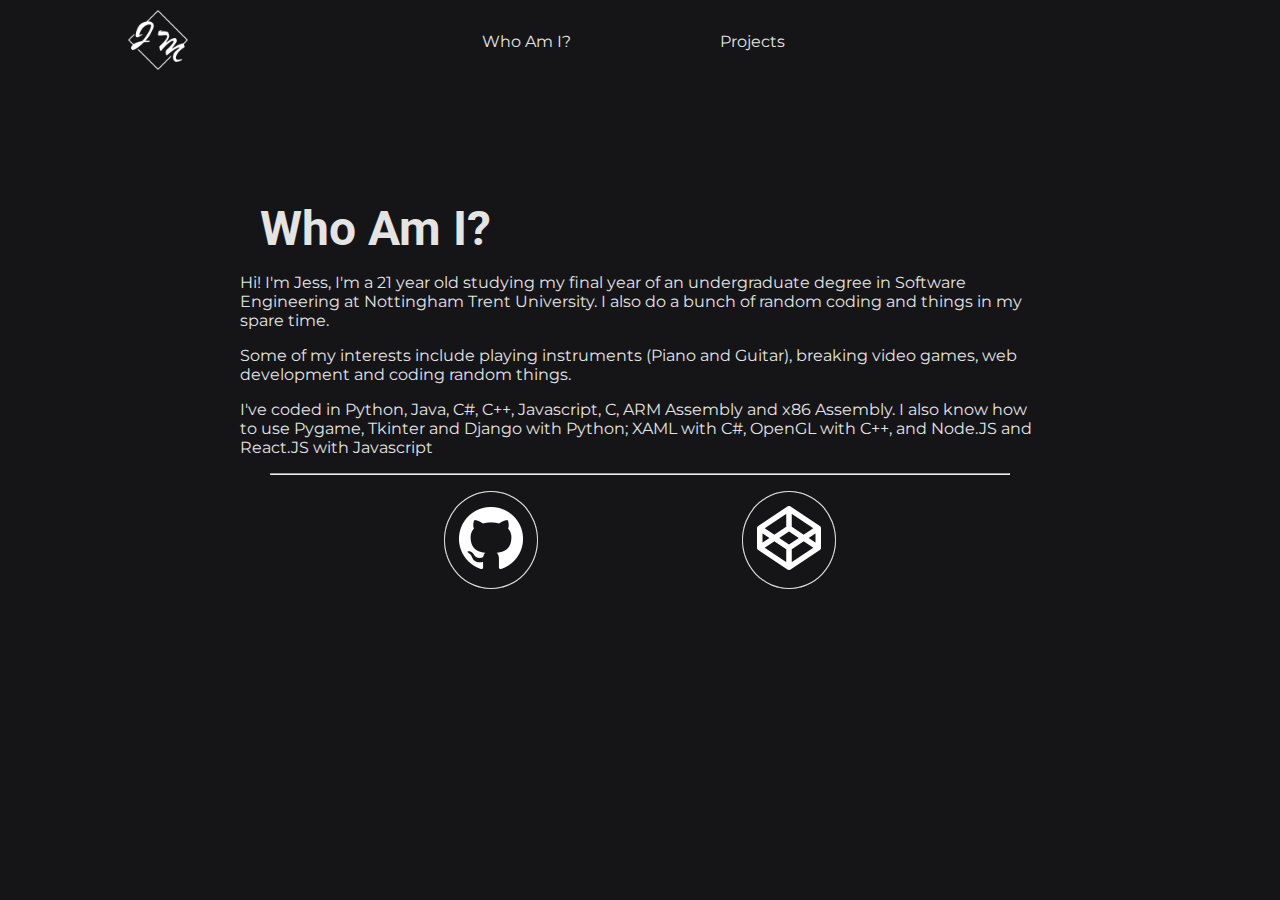
<file: index.html>
<!DOCTYPE html>
<html>
    <head>
        <meta charset='UTF-8' />
        <title>Jess Mattless</title>
        <link rel='stylesheet' href='css/main.css' />
        <link rel="icon" href="img/Logo-Transparent.png" />
    </head>
    <body style="overflow: hidden;">
        <header>
            <ul class='links'>
                <li class='headerImg'><img id='logo' alt="The logo of the website" width='60px' src='./img/Logo-Transparent.png'></li>
                <ul>
                    <nav>
                        <li class='link'><a class='pageLink' href='#'>Who Am I?</a></li>
                        <li class='link'><a class="pageLink" href='./projects.html'>Projects</a></li>
                    </nav>
                    <!-- <li class='icon'><a href='mailto:jessmattless2002@gmail.com'>@</a></li> -->
                </ul>
            </ul>
        </header>
        <section class='content'>
            <div>
                <span>
                    <h2>Who Am I?</h2>
                    <p>Hi! I'm Jess, I'm a 21 year old studying my final year of an undergraduate degree in Software Engineering at Nottingham Trent University. I also do a bunch of random coding and things in my spare time.</p>
                    <p>Some of my interests include playing instruments (Piano and Guitar), breaking video games, web development and coding random things.</p>
                    <p>I've coded in Python, Java, C#, C++, Javascript, C, ARM Assembly and x86 Assembly. I also know how to use Pygame, Tkinter and Django with Python; XAML with C#, OpenGL with C++, and Node.JS and React.JS with Javascript</p>
                    <hr />
                    <ul class="social">
                        <li class="button"><a target="_blank" href="https://github.com/JessMattless"><img id="github-logo" src="img/GitHub-Mark-Light-64px.png" width="64px"></a></li>
                        <li class="button"><a target="_blank" href="https://codepen.io/jessmattless"><img id="codepen-logo" src="img/codepen-icon.png" width="64px"></a></li>
                        <!-- <li class="button"><a target="_blank" href="https://www.linkedin.com/in/jake-mattless-495768173/"><img id="linkedin-logo" src="img/LI-In-Bug.png" width="64px"></a></li> -->
                        <!-- <li class="button"><a target="_blank" href="https://twitter.com/JakeMattless"><img id="twitter-logo" src="img/2021-Twitter-logo-white.png" width="64px"></a></li> -->
                    </ul>
                </span>
                <!-- <img alt="A picture of me" id="portrait" src="./img/me.jpeg"> -->
            </div>
        </section>
    </body>
</html>
</file>
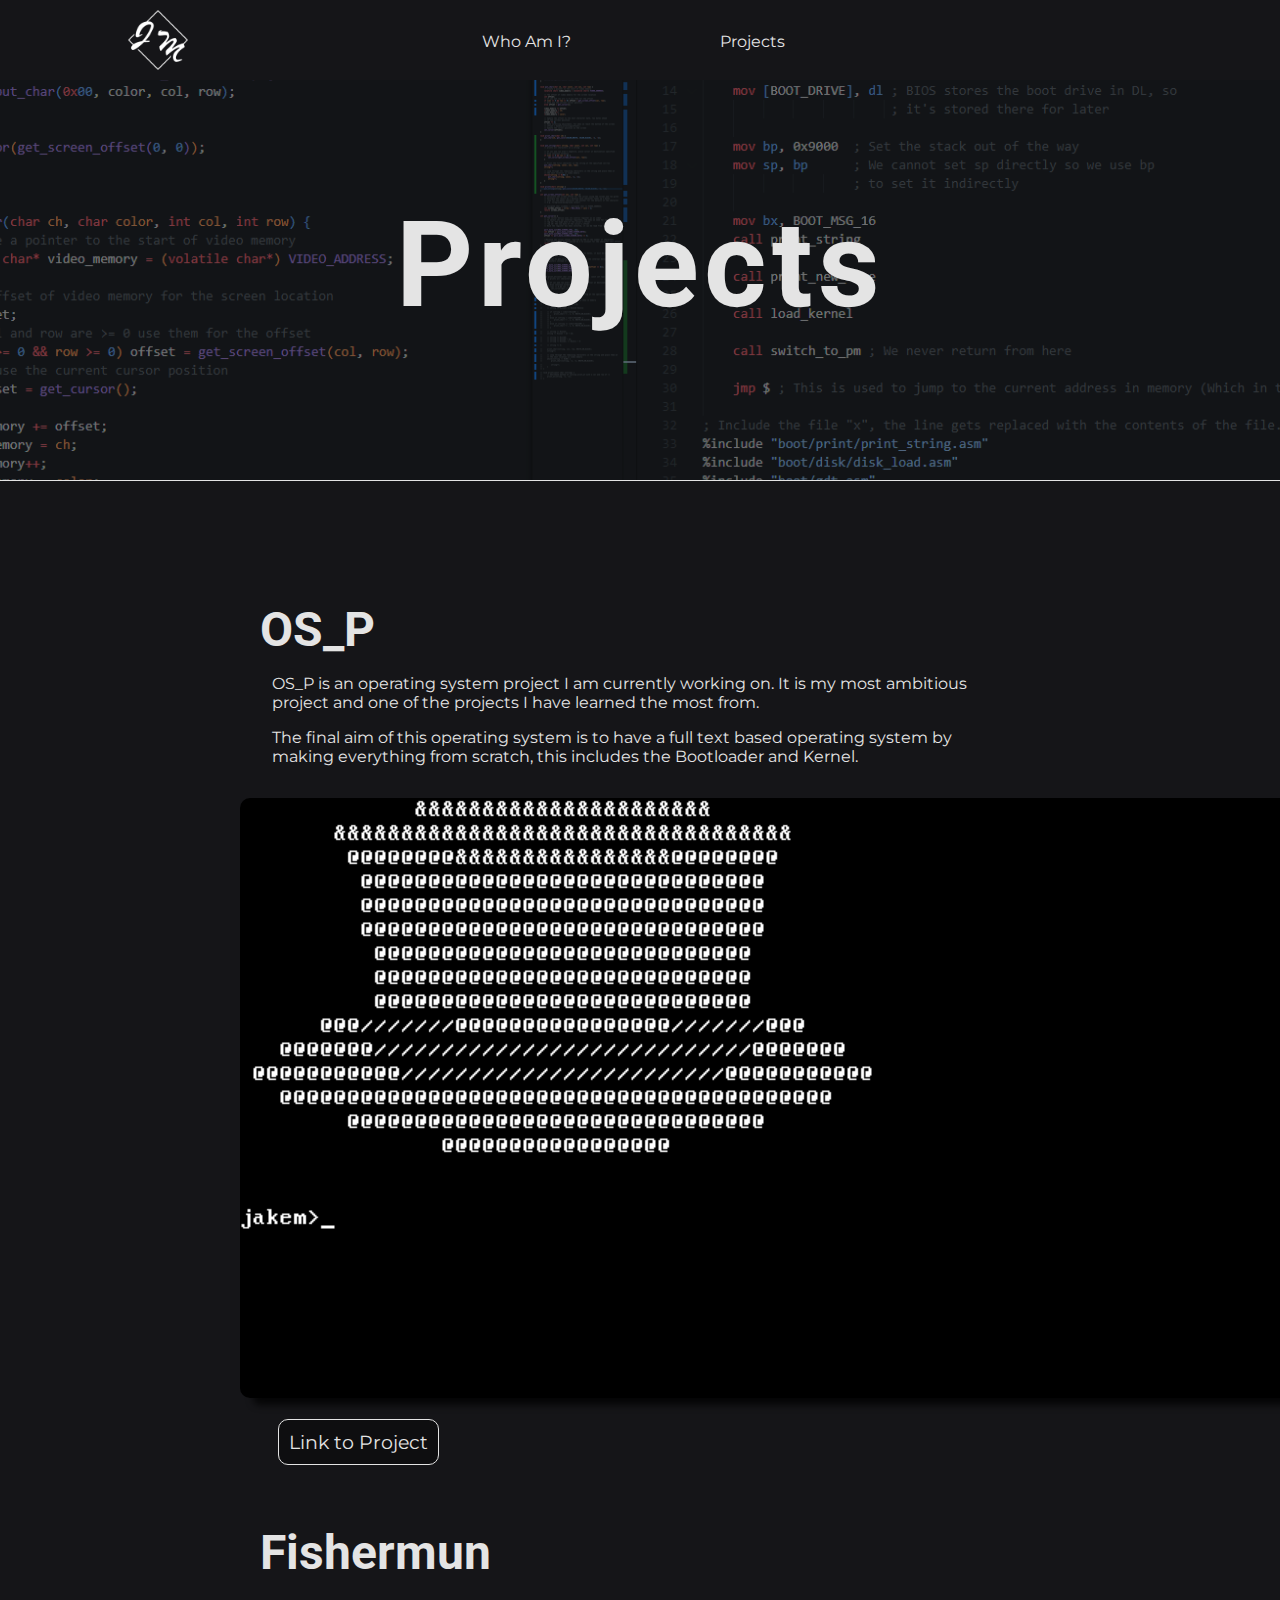
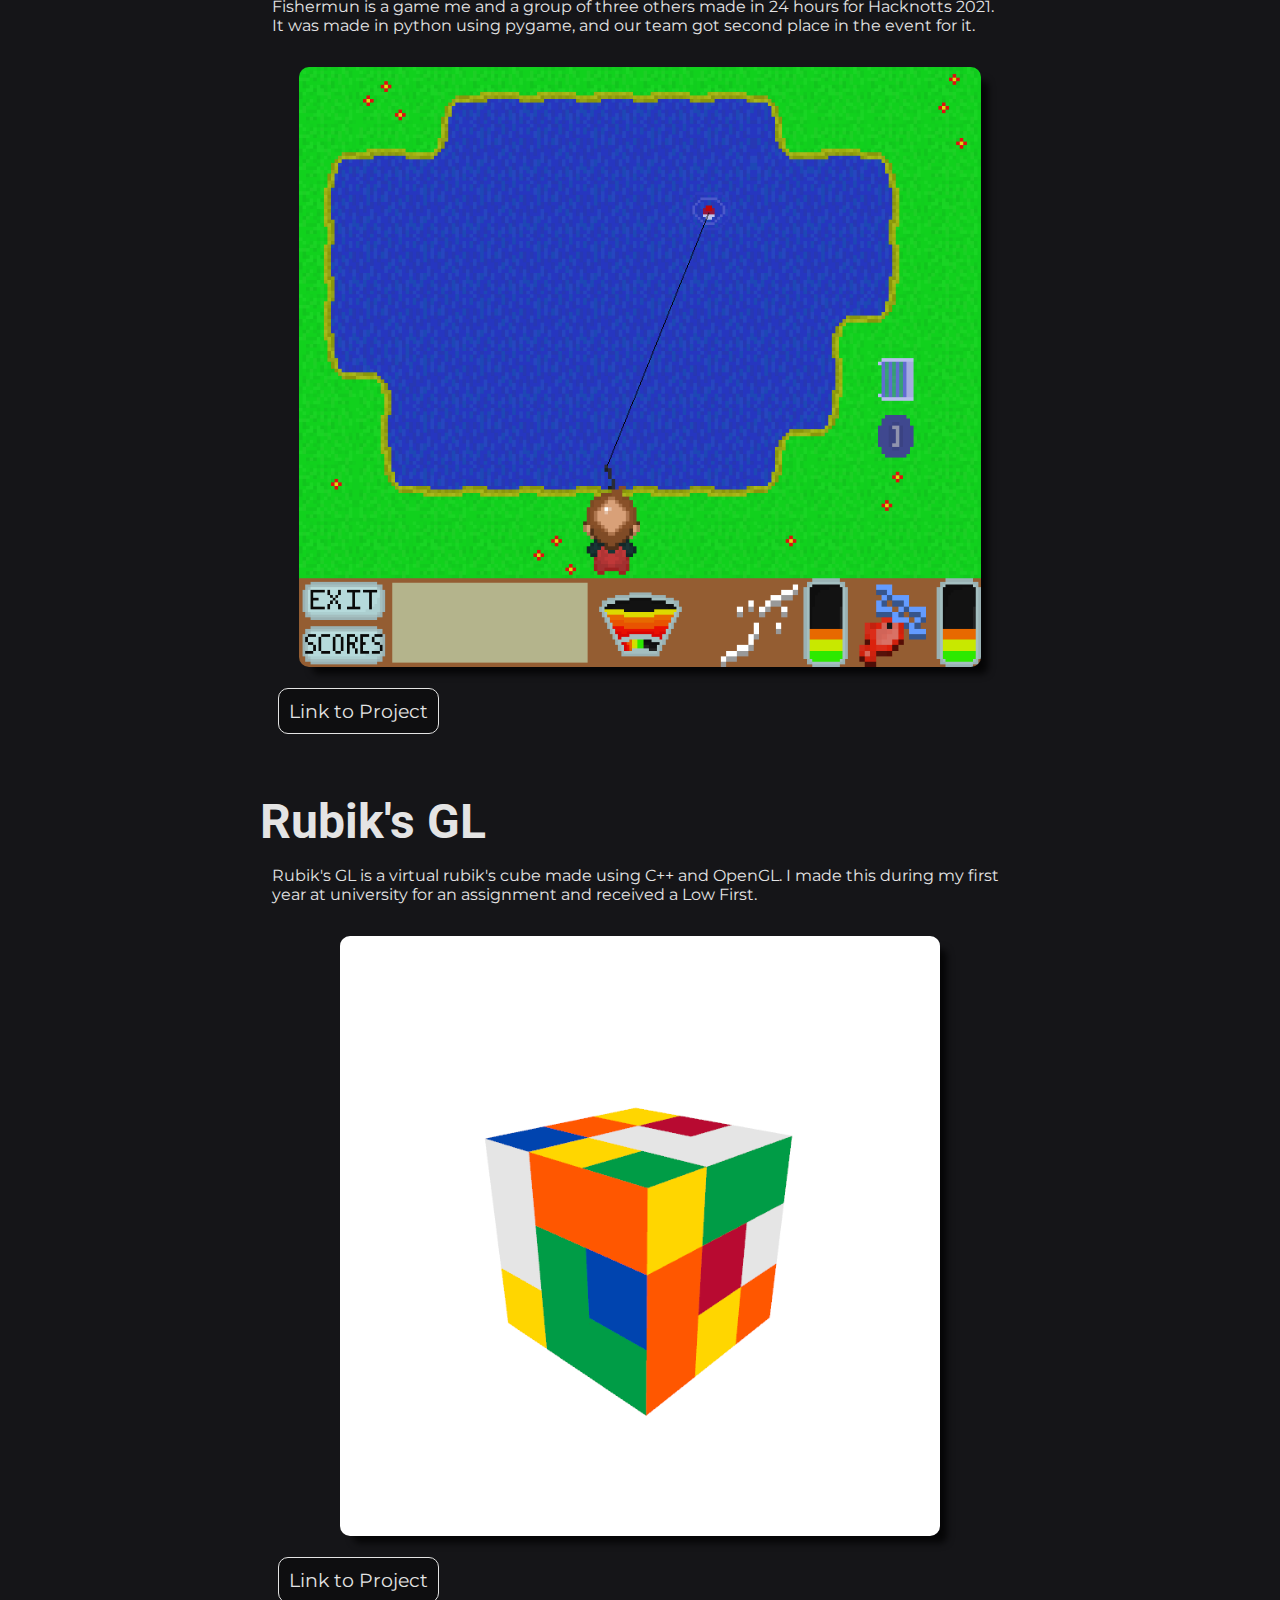
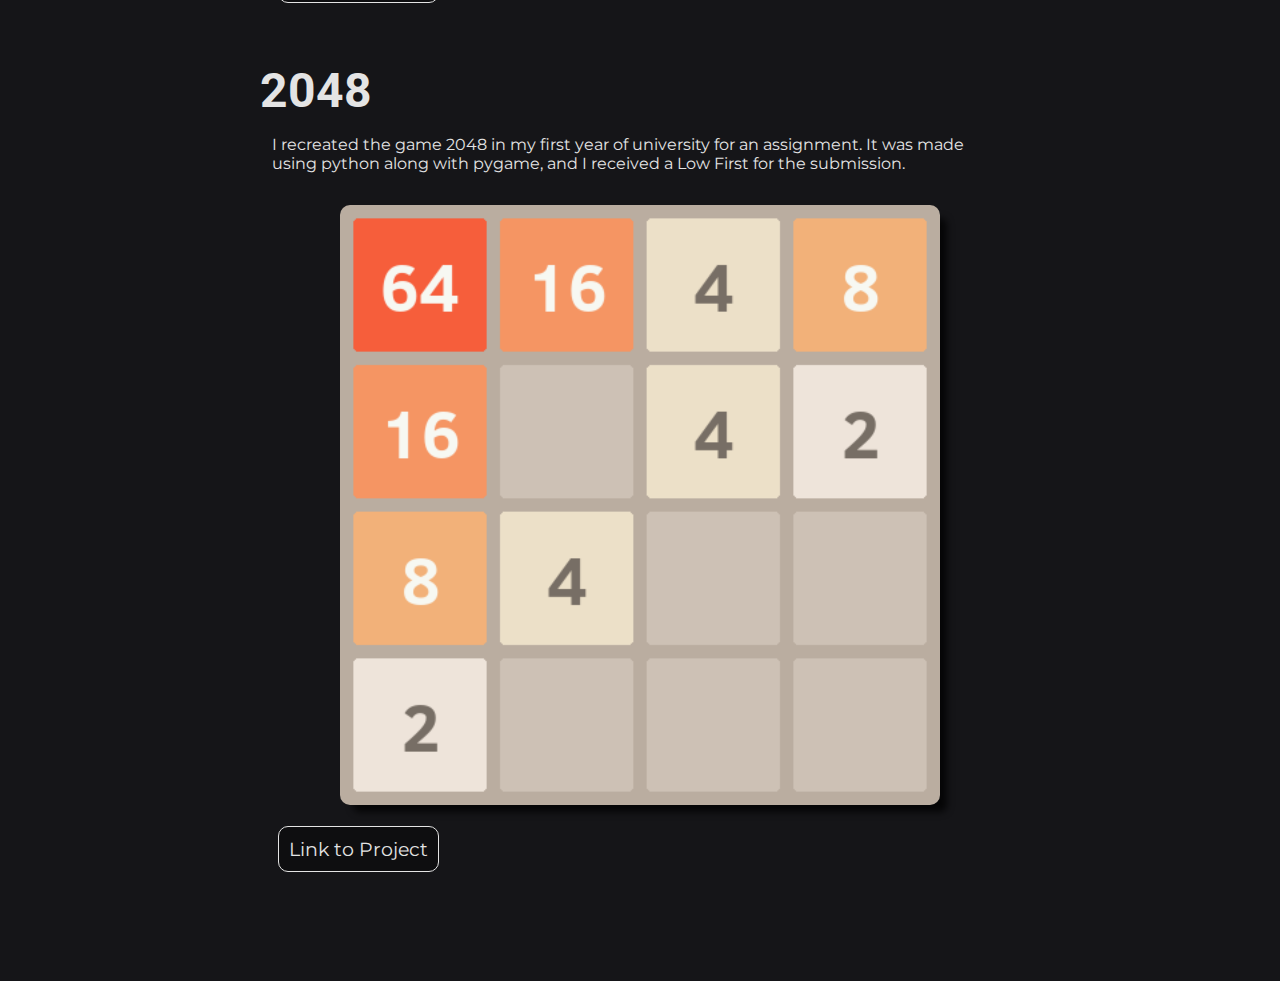
<file: projects.html>
<!DOCTYPE html>
<html>
    <head>
        <meta charset='UTF-8' />
        <title>Jess Mattless | Projects</title>
        <link rel='stylesheet' href='css/main.css' />
        <link rel="icon" href="img/Logo-Transparent.png" />
        <script type="text/javascript" src="./js/video.js" defer></script>
    </head>
    <body>
        <header>
            <ul class='links'>
                <li class='headerImg'><img id='logo' alt="The logo of the website" width='60px' src='./img/Logo-Transparent.png'></li>
                <ul>
                    <nav>
                        <li class='link'><a class='pageLink' href='./'>Who Am I?</a></li>
                        <li class='link'><a class="pageLink" href='#'>Projects</a></li>
                    </nav>
                    <!-- <li class='icon'><a href='mailto:jessmattless2002@gmail.com'>@</a></li> -->
                </ul>
            </ul>
        </header>
        <section id='title'>
            <span class="intro">
                <h2>Projects</h2>
            </span>
        </section>
        <section class='content'>
            <article>
                <h2>OS_P</h2>
                <p>OS_P is an operating system project I am currently working on. It is my most ambitious project and one of the projects I have learned the most from.</p>
                <p>The final aim of this operating system is to have a full text based operating system by making everything from scratch, this includes the Bootloader and Kernel.</p>
                <!-- <button class="videoPlayer">Play video</button> -->
                <img class="projectImage" src="./img/OS_P.png" alt="Picture of OS_P, an operating system project.">
                <a href="https://github.com/JessMattless/OS_P" target="_blank">Link to Project</a>
                <!-- <video width="900px" autoplay loop>
                    <source src="./video/test.mp4" type="video/mp4">
                </video> -->
            </article>
            <article>
                <h2>Fishermun</h2>
                <p>Fishermun is a game me and a group of three others made in 24 hours for Hacknotts 2021. It was made in python using pygame, and our team got second place in the event for it.</p>
                <!-- <button class="videoPlayer">Play video</button> -->
                <img class="projectImage" src="./img/Fishermun.png" alt="Picture of Fishermun, a python game.">
                <a href="https://github.com/JessMattless/Fishermun" target="_blank">Link to Project</a>
                <!-- <video width="900px" autoplay loop>
                    <source src="./video/test.mp4" type="video/mp4">
                </video> -->
            </article>
            <article>
                <h2>Rubik's GL</h2>
                <p>Rubik's GL is a virtual rubik's cube made using C++ and OpenGL. I made this during my first year at university for an assignment and received a Low First.</p>
                <!-- <button class="videoPlayer">Play video</button> -->
                <img class="projectImage" src="./img/RubiksGL.png" alt="Picture of Rubiks-GL, a visual C++ game.">
                <a href="https://github.com/JessMattless/Rubiks-GL" target="_blank">Link to Project</a>
                <!-- <video width="900px" autoplay loop>
                    <source src="./video/test.mp4" type="video/mp4">
                </video> -->
            </article>
            <article>
                <h2>2048</h2>
                <p>I recreated the game 2048 in my first year of university for an assignment. It was made using python along with pygame, and I received a Low First for the submission.</p>
                <!-- <button class="videoPlayer">Play video</button> -->
                <img class="projectImage" src="./img/2048.png" alt="Picture of 2048, a python game.">
                <a href="https://github.com/JessMattless/2048" target="_blank">Link to Project</a>
                <!-- <video width="900px" autoplay loop>
                    <source src="./video/test.mp4" type="video/mp4">
                </video> -->
            </article>
        </section>
    </body>
</html>
</file>
<file: css/main.css>
@import url('https://fonts.googleapis.com/css2?family=Montserrat&family=Roboto&display=swap');

:root {
    --bodyFont: 'Montserrat', sans-serif;
    --headerFont: 'Roboto', sans-serif;
    --darkColor: #151518;
    --lightText: #e4e4e4;
    --linkText: #252525;
}

body {
    padding: 0;
    margin: 0;
    background: var(--darkColor);
}

h1, h2, h3, h4, h5, h6 {
    font-family: var(--headerFont);
    color: var(--lightText);
}

p {
    color: var(--lightText);
    font-family: var(--bodyFont);
}

.links {
    list-style: none;
    margin: 0;
    padding: 0;
    display: flex;
    height: 60px;
    padding: 10px 10%;
}

.link {
    color: var(--lightText);
    font-family: var(--bodyFont);
    flex: 0 1 50%;
    text-align: center;
    font-size: 1em;
}

.pageLink, .active {
    display: inline-block;
    height: 50px;
    width: 90%;
    margin: 5px 5px;
    line-height: 50px;
    text-decoration: none;
    color: var(--lightText);
    letter-spacing: 0;
    transition: 320ms ease-in-out;
}

.pageLink:hover, .pageLink:active {
    letter-spacing : 2px;
}

.pageLink:after, .pageLink:before {
    -webkit-backface-visibility: hidden;
    backface-visibility: hidden;
    border: 1px solid rgba(255, 255, 255, 0);
    bottom: 0px;
    content: " ";
    display: block;
    margin: 0 auto;
    position: relative;
    transition: all 280ms ease-in-out;
    width: 0;
}

.pageLink:hover:after, .pageLink:hover:before {
    -webkit-backface-visibility: hidden;
    backface-visibility: hidden;
    border-color: #fff;
    transition: width 350ms ease-in-out;
    width: 70%;
}

.pageLink:hover:before {
    bottom: auto;
    top: 0;
    width: 70%;
}

.active {
    letter-spacing : 2px !important; 
    outline: 2px solid #fff;
}

.headerImg {
   flex: 0 1 60px;
}

.links ul {
    list-style: none;
    width: 50%;
    margin: 0;
    padding: 0 60px 0 0;
    flex: 1 1 50%;
}

.links ul nav {
    display: flex;
    width: 50%;
    margin: 0 25%;
}

.icon {
    width: 60px;
    height: 60px;
    font-family: var(--headerFont);
    font-weight: lighter;
    line-height: 50px;
    text-align: center;
    color: var(--lightText);
    font-size: 0.8em;
}

.icon a {
    display: inline-block;
    width: 60px;
    height: 60px;
    color: var(--lightText);
    text-decoration: none;
    font-size: 40px;
}

#title {
    background: url("../img/code.png");
    background-size: cover;
    height: 400px;
    background-attachment: fixed;
    background-position: center;
    background-repeat: no-repeat;
    border-bottom: 1px solid var(--lightText);
}

.intro {
    font-size: 5em;
    text-align: center;
    letter-spacing: 5px;
    margin: 0;
    padding: 50px 0;
    background-color: #00000080;
    width: 100%;
    height: 300px;
    position: absolute;
    color: var(--lightText);
    font-family: var(--headerFont);
    line-height: 70px;
}

hr {
    margin: 0 30px;
}

.content {
    margin: 120px 10%;
    padding: 0 7em;
}

.content h2 {
    font-size: 3em;
    margin: 0 20px;
}

.content > div {
    display: flex;
    flex-direction: row;
}

#portrait {
    width: 400px;
    height: 400px;
    background-size: cover;
    margin: 30px 10px 30px 50px;
    border-radius: 50%;
    box-shadow: 8px 8px 10px 2px #000000;
    -webkit-box-shadow: 8px 8px 10px 2px #000000; 
}

.social {
    color: var(--lightText);
    list-style: none;
    font-family:  var(--headerFont);
    display: flex;
    justify-content: space-evenly;
    padding-left: 0;
}

.button {
    padding: 15px;
    border-radius: 50%;
    transition-duration: 380ms;
    cursor: pointer;
    position: relative;
    display: inline-block;
    z-index: 0;
}

.button::before, .button::after {
    content: "";
    position: absolute;
    top: 0;
    left: 0;
    height: 100%;
    width: 100%;
    transition: all 380ms ease-in-out;
    border-radius: 50%;
}

.button img {
    position: relative;
    transition-duration: 380ms;
    z-index: 1;
}

.button:hover img {
    filter: brightness(8%);
}

.button::after {
    box-shadow: inset 0 0 0 1px var(--lightText);
}

.button::before {
    background: var(--lightText);
    box-shadow: inset 0 0 0 60px var(--darkColor);
}

.button:hover::before {
    box-shadow: inset 0 0 0 1px var(--darkColor);
}

article {
    margin-bottom: 70px;
}

article a {
    text-decoration: none;
    color: var(--lightText);
    font-family: var(--bodyFont);
    font-size: 1.2em;
    padding: 10px;
    background: rgba(0, 0, 0, 0.3);
    border-radius: 10px;
    transition-duration: 200ms;
    /* float: right; */
    cursor: pointer;
    border: 1px solid var(--lightText);
    margin: 2em;
}

article p {
    margin: 1em 2em;
}

article a:hover{
    background: rgba(82, 82, 82, 0.3);
    /* box-shadow: 2px 2px 2px 2px rgba(0, 0, 0, 0.75); */
}

video {
    display: block;
    margin: 30px auto;
    border-radius: 10px;
}

.projectImage {
    display: block;
    /* width: 80%; */
    height: 600px;
    margin: 2em auto;
    border-radius: 10px;
    box-shadow: 10px 10px 7px -3px rgba(0,0,0,0.75);
}
</file>
